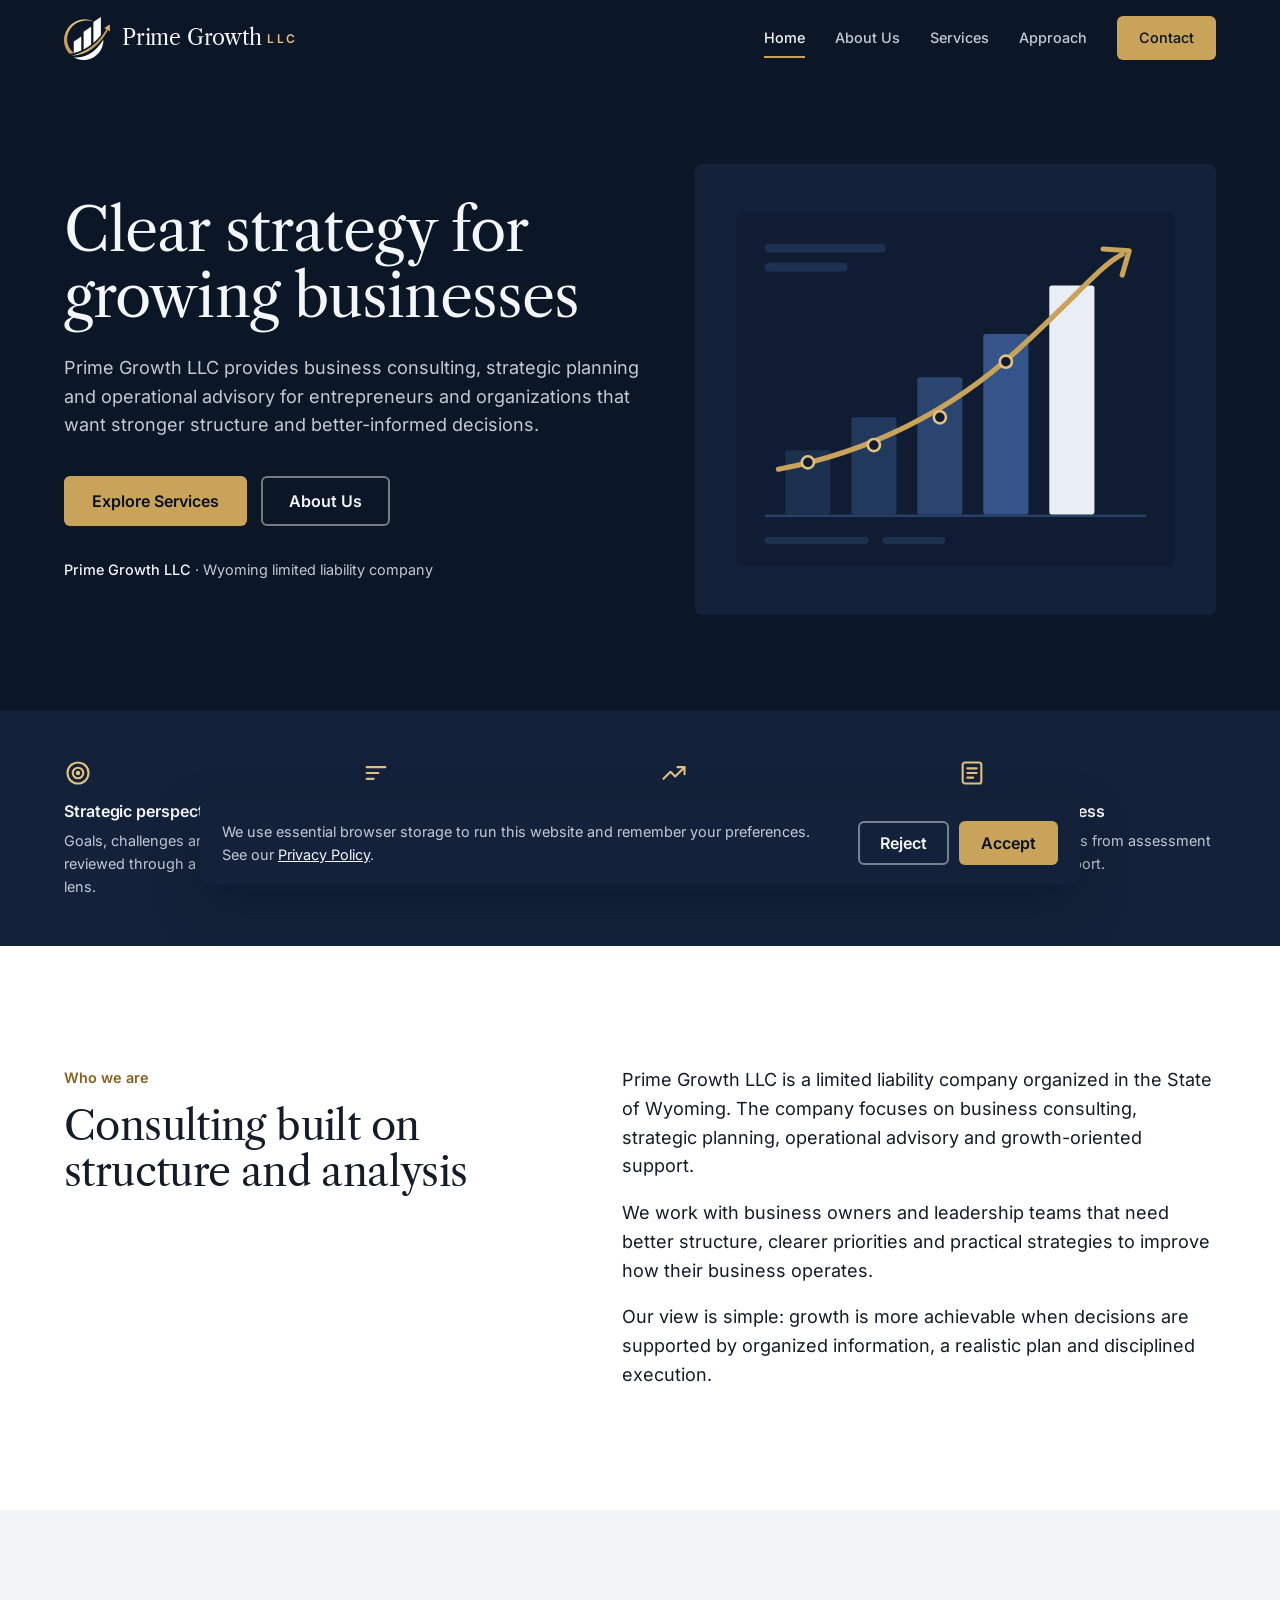
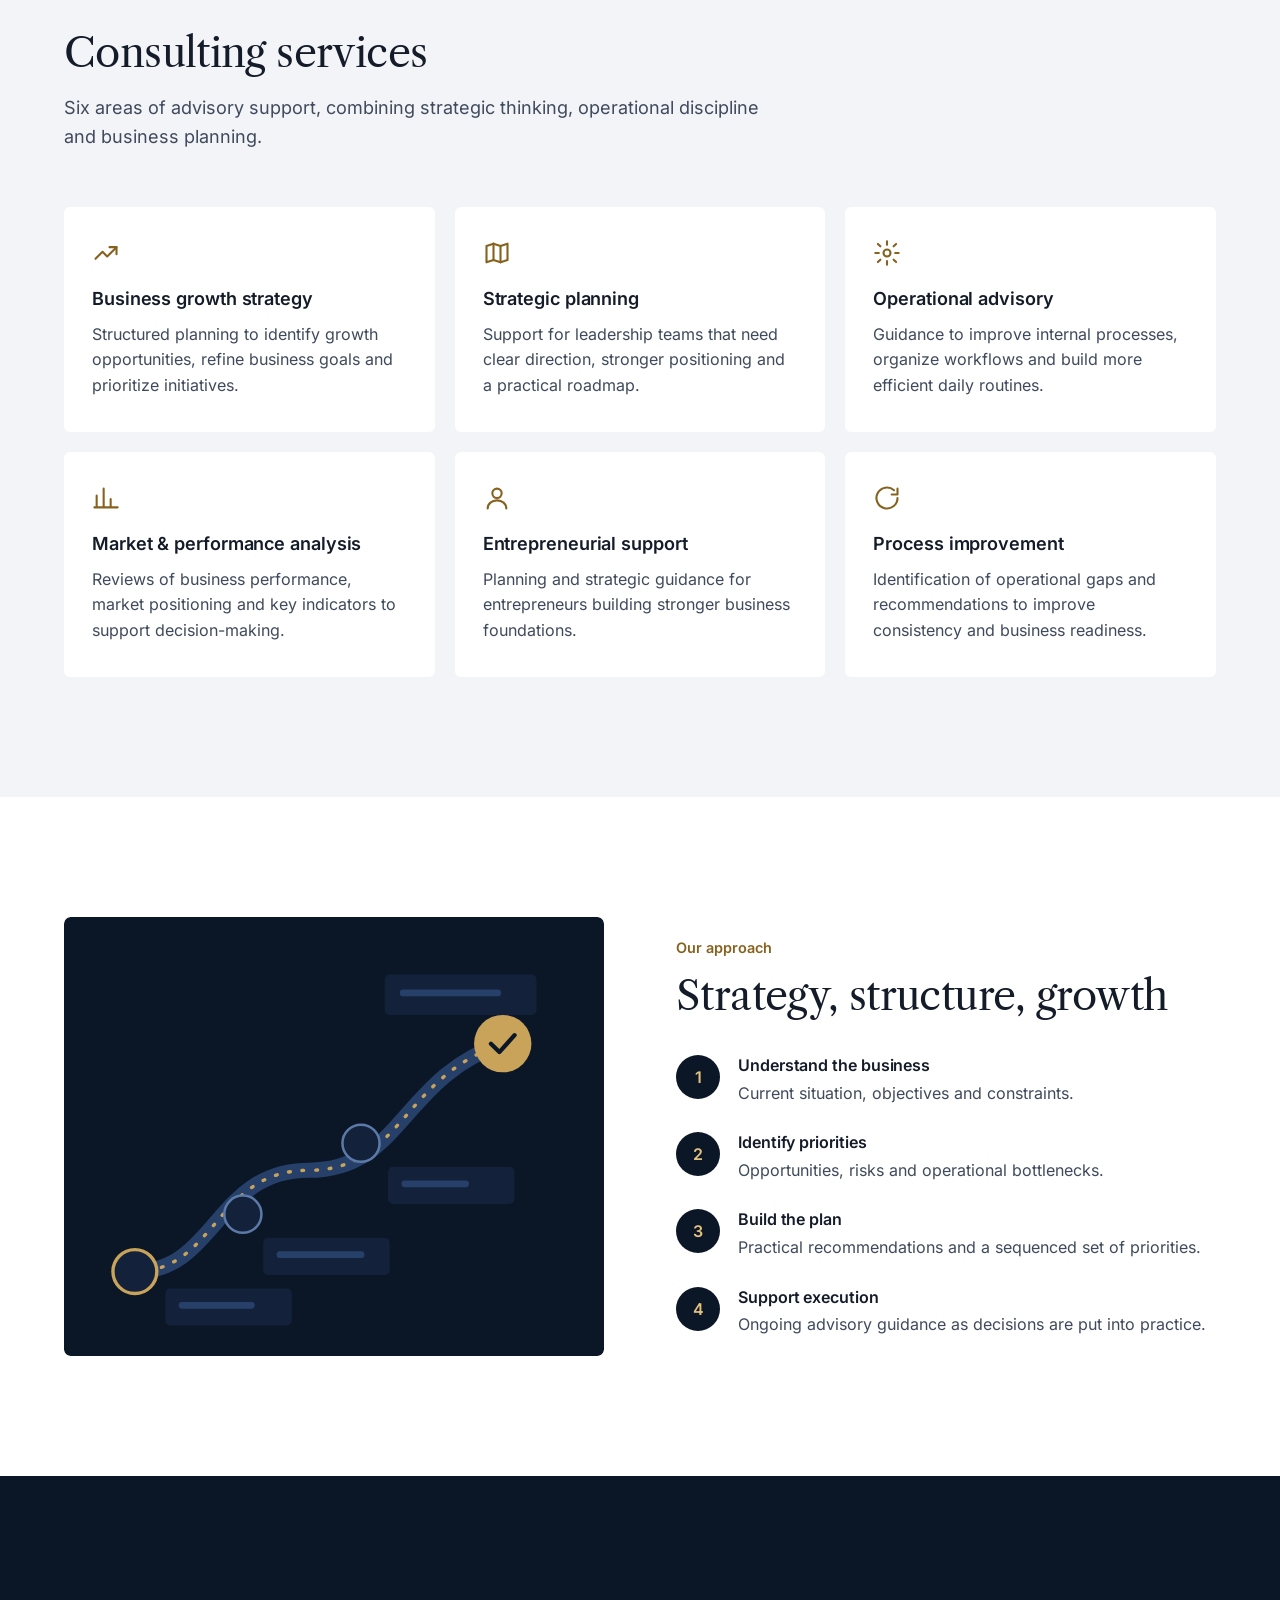
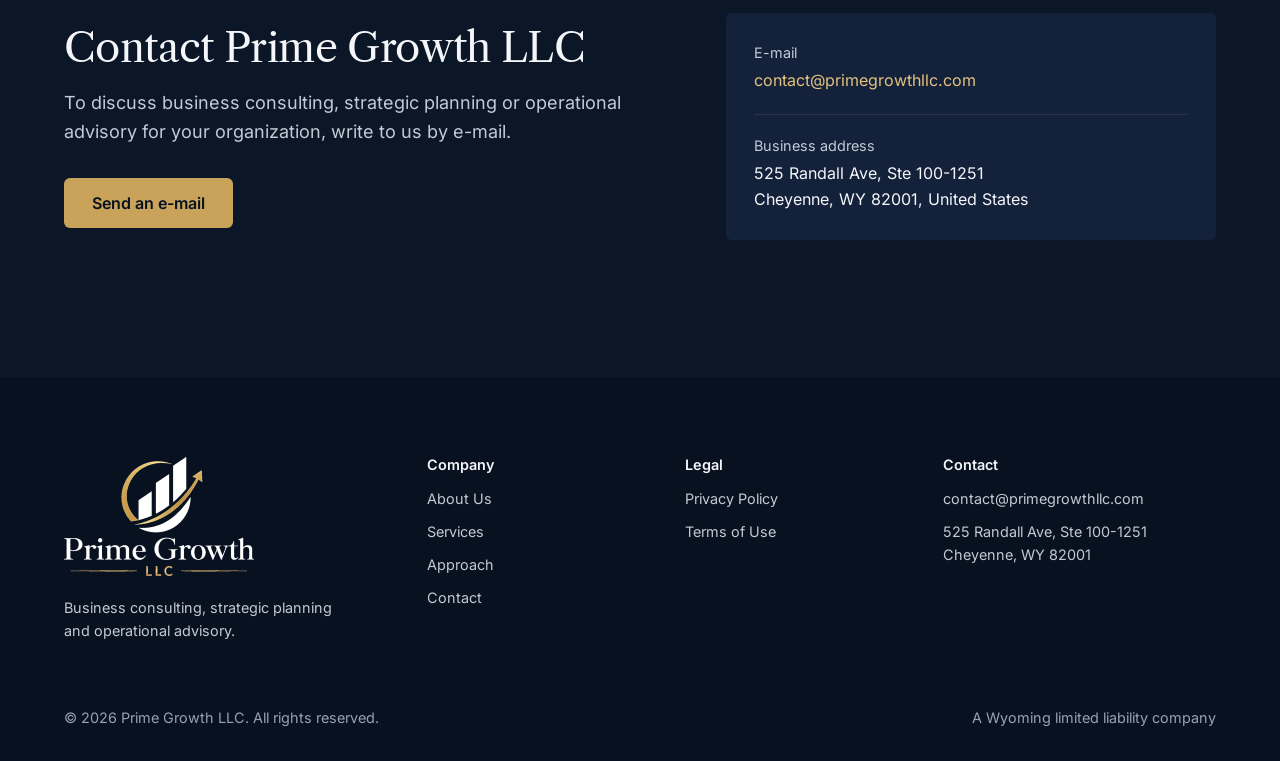
<file: index.html>
<!DOCTYPE html>
<html lang="en">
<head>
  <meta charset="UTF-8">
  <meta name="viewport" content="width=device-width, initial-scale=1.0">
  <title>Prime Growth LLC | Business Consulting &amp; Growth Strategy</title>
  <meta name="description" content="Prime Growth LLC is a Wyoming limited liability company providing business consulting, strategic planning, operational advisory and growth strategy support for entrepreneurs and organizations.">
  <link rel="canonical" href="https://www.primegrowthllc.com/">
  <meta name="theme-color" content="#0b1626">
  <meta name="color-scheme" content="light">
  <meta property="og:type" content="website">
  <meta property="og:url" content="https://www.primegrowthllc.com/">
  <meta property="og:title" content="Prime Growth LLC | Business Consulting &amp; Growth Strategy">
  <meta property="og:description" content="Business consulting, strategic planning and operational advisory for entrepreneurs and organizations.">
  <meta property="og:image" content="https://www.primegrowthllc.com/assets/og-image.png">
  <link rel="icon" href="assets/favicon.png" type="image/png">
  <link rel="apple-touch-icon" href="assets/apple-touch-icon.png">
  <link rel="preload" href="assets/fonts/libre-caslon-text-latin-400-normal.woff2" as="font" type="font/woff2" crossorigin>
  <link rel="preload" href="assets/fonts/inter-latin-400-normal.woff2" as="font" type="font/woff2" crossorigin>
  <link rel="stylesheet" href="style.css">
</head>
<body>
  <a class="skip-link" href="#main">Skip to content</a>

  <header class="site-header">
    <div class="container header-inner">
      <a class="brand" href="index.html" aria-label="Prime Growth LLC, home">
        <img src="assets/logo-mark-light.png" alt="" width="46" height="43">
        <span class="brand-name">Prime Growth<small>LLC</small></span>
      </a>
      <button class="nav-toggle" type="button" aria-label="Open menu" aria-expanded="false" aria-controls="site-nav">
        <span></span><span></span><span></span>
      </button>
      <nav class="site-nav" id="site-nav" aria-label="Main">
        <a href="index.html" aria-current="page">Home</a>
        <a href="about.html">About Us</a>
        <a href="index.html#services">Services</a>
        <a href="index.html#approach">Approach</a>
        <a href="index.html#contact" class="btn btn-primary">Contact</a>
      </nav>
    </div>
  </header>

  <main id="main">
    <section class="hero">
      <div class="container hero-grid">
        <div>
          <h1>Clear strategy for growing businesses</h1>
          <p class="lead">Prime Growth LLC provides business consulting, strategic planning and operational advisory for entrepreneurs and organizations that want stronger structure and better-informed decisions.</p>
          <div class="hero-actions">
            <a href="#services" class="btn btn-primary">Explore Services</a>
            <a href="about.html" class="btn btn-outline">About Us</a>
          </div>
          <p class="hero-meta"><strong>Prime Growth LLC</strong> · Wyoming limited liability company</p>
        </div>
        <div class="hero-art">
          <img src="assets/hero-consulting.svg" alt="" width="600" height="520">
        </div>
      </div>
    </section>

    <section class="strengths" aria-labelledby="strengths-title">
      <h2 id="strengths-title" class="sr-only">What sets our work apart</h2>
      <div class="container strengths-grid reveal-group">
        <div class="strength reveal">
          <div class="icon" aria-hidden="true"><svg viewBox="0 0 24 24" fill="none" stroke="currentColor" stroke-width="1.8" stroke-linecap="round" stroke-linejoin="round"><circle cx="12" cy="12" r="9"/><circle cx="12" cy="12" r="4.5"/><circle cx="12" cy="12" r="1"/></svg></div>
          <h3>Strategic perspective</h3>
          <p>Goals, challenges and opportunities reviewed through a clear strategic lens.</p>
        </div>
        <div class="strength reveal">
          <div class="icon" aria-hidden="true"><svg viewBox="0 0 24 24" fill="none" stroke="currentColor" stroke-width="1.8" stroke-linecap="round" stroke-linejoin="round"><path d="M4 7h16M4 12h10M4 17h6"/></svg></div>
          <h3>Practical recommendations</h3>
          <p>Advice sized to the company’s resources and stage of growth.</p>
        </div>
        <div class="strength reveal">
          <div class="icon" aria-hidden="true"><svg viewBox="0 0 24 24" fill="none" stroke="currentColor" stroke-width="1.8" stroke-linecap="round" stroke-linejoin="round"><path d="M3 17l6-6 4 4 8-8"/><path d="M15 7h6v6"/></svg></div>
          <h3>Long-term focus</h3>
          <p>Priority on sustainable development over short-term activity.</p>
        </div>
        <div class="strength reveal">
          <div class="icon" aria-hidden="true"><svg viewBox="0 0 24 24" fill="none" stroke="currentColor" stroke-width="1.8" stroke-linecap="round" stroke-linejoin="round"><rect x="4" y="3" width="16" height="18" rx="2"/><path d="M8 8h8M8 12h8M8 16h5"/></svg></div>
          <h3>Structured process</h3>
          <p>Documented steps from assessment to execution support.</p>
        </div>
      </div>
    </section>

    <section class="section" id="who-we-are">
      <div class="container split">
        <div class="reveal">
          <p class="kicker">Who we are</p>
          <h2>Consulting built on structure and analysis</h2>
        </div>
        <div class="body reveal">
          <p>Prime Growth LLC is a limited liability company organized in the State of Wyoming. The company focuses on business consulting, strategic planning, operational advisory and growth-oriented support.</p>
          <p>We work with business owners and leadership teams that need better structure, clearer priorities and practical strategies to improve how their business operates.</p>
          <p>Our view is simple: growth is more achievable when decisions are supported by organized information, a realistic plan and disciplined execution.</p>
        </div>
      </div>
    </section>

    <section class="section section-alt" id="services">
      <div class="container">
        <div class="section-head reveal">
          <h2>Consulting services</h2>
          <p>Six areas of advisory support, combining strategic thinking, operational discipline and business planning.</p>
        </div>
        <div class="services reveal-group">
          <article class="service reveal">
            <div class="icon" aria-hidden="true"><svg viewBox="0 0 24 24" fill="none" stroke="currentColor" stroke-width="1.8" stroke-linecap="round" stroke-linejoin="round"><path d="M3 17l6-6 4 4 8-8"/><path d="M15 7h6v6"/></svg></div>
            <h3>Business growth strategy</h3>
            <p>Structured planning to identify growth opportunities, refine business goals and prioritize initiatives.</p>
          </article>
          <article class="service reveal">
            <div class="icon" aria-hidden="true"><svg viewBox="0 0 24 24" fill="none" stroke="currentColor" stroke-width="1.8" stroke-linecap="round" stroke-linejoin="round"><path d="M9 4L3 6v14l6-2 6 2 6-2V4l-6 2-6-2z"/><path d="M9 4v14M15 6v14"/></svg></div>
            <h3>Strategic planning</h3>
            <p>Support for leadership teams that need clear direction, stronger positioning and a practical roadmap.</p>
          </article>
          <article class="service reveal">
            <div class="icon" aria-hidden="true"><svg viewBox="0 0 24 24" fill="none" stroke="currentColor" stroke-width="1.8" stroke-linecap="round" stroke-linejoin="round"><circle cx="12" cy="12" r="3"/><path d="M12 2v3M12 19v3M4.2 4.2l2.1 2.1M17.7 17.7l2.1 2.1M2 12h3M19 12h3M4.2 19.8l2.1-2.1M17.7 6.3l2.1-2.1"/></svg></div>
            <h3>Operational advisory</h3>
            <p>Guidance to improve internal processes, organize workflows and build more efficient daily routines.</p>
          </article>
          <article class="service reveal">
            <div class="icon" aria-hidden="true"><svg viewBox="0 0 24 24" fill="none" stroke="currentColor" stroke-width="1.8" stroke-linecap="round" stroke-linejoin="round"><path d="M4 20V10M10 20V4M16 20v-7M22 20H2"/></svg></div>
            <h3>Market &amp; performance analysis</h3>
            <p>Reviews of business performance, market positioning and key indicators to support decision-making.</p>
          </article>
          <article class="service reveal">
            <div class="icon" aria-hidden="true"><svg viewBox="0 0 24 24" fill="none" stroke="currentColor" stroke-width="1.8" stroke-linecap="round" stroke-linejoin="round"><circle cx="12" cy="8" r="4"/><path d="M4 21c0-4 3.6-7 8-7s8 3 8 7"/></svg></div>
            <h3>Entrepreneurial support</h3>
            <p>Planning and strategic guidance for entrepreneurs building stronger business foundations.</p>
          </article>
          <article class="service reveal">
            <div class="icon" aria-hidden="true"><svg viewBox="0 0 24 24" fill="none" stroke="currentColor" stroke-width="1.8" stroke-linecap="round" stroke-linejoin="round"><path d="M21 12a9 9 0 1 1-3-6.7"/><path d="M21 4v5h-5"/></svg></div>
            <h3>Process improvement</h3>
            <p>Identification of operational gaps and recommendations to improve consistency and business readiness.</p>
          </article>
        </div>
      </div>
    </section>

    <section class="section" id="approach">
      <div class="container approach">
        <div class="approach-art reveal">
          <img src="assets/about-consulting.svg" alt="" width="640" height="520">
        </div>
        <div class="reveal">
          <p class="kicker">Our approach</p>
          <h2>Strategy, structure, growth</h2>
          <ol class="steps">
            <li><div><h3>Understand the business</h3><p>Current situation, objectives and constraints.</p></div></li>
            <li><div><h3>Identify priorities</h3><p>Opportunities, risks and operational bottlenecks.</p></div></li>
            <li><div><h3>Build the plan</h3><p>Practical recommendations and a sequenced set of priorities.</p></div></li>
            <li><div><h3>Support execution</h3><p>Ongoing advisory guidance as decisions are put into practice.</p></div></li>
          </ol>
        </div>
      </div>
    </section>

    <section class="section dark" id="contact">
      <div class="container contact">
        <div class="reveal">
          <h2>Contact Prime Growth LLC</h2>
          <p class="lead">To discuss business consulting, strategic planning or operational advisory for your organization, write to us by e-mail.</p>
          <a class="btn btn-primary" href="mailto:contact@primegrowthllc.com?subject=Consulting%20inquiry">Send an e-mail</a>
        </div>
        <dl class="contact-list reveal">
          <div><dt>E-mail</dt><dd><a href="mailto:contact@primegrowthllc.com">contact@primegrowthllc.com</a></dd></div>
          <div><dt>Business address</dt><dd>525 Randall Ave, Ste 100-1251<br>Cheyenne, WY 82001, United States</dd></div>
        </dl>
      </div>
    </section>
  </main>

  <footer class="site-footer">
    <div class="container">
      <div class="footer-grid">
        <div class="footer-brand">
          <img class="footer-logo" src="assets/logo-light.png" alt="Prime Growth LLC" width="190" height="119">
          <p>Business consulting, strategic planning and operational advisory.</p>
        </div>
        <div>
          <h2>Company</h2>
          <ul>
            <li><a href="about.html">About Us</a></li>
            <li><a href="index.html#services">Services</a></li>
            <li><a href="index.html#approach">Approach</a></li>
            <li><a href="index.html#contact">Contact</a></li>
          </ul>
        </div>
        <div>
          <h2>Legal</h2>
          <ul>
            <li><a href="privacy.html">Privacy Policy</a></li>
            <li><a href="terms.html">Terms of Use</a></li>
          </ul>
        </div>
        <div>
          <h2>Contact</h2>
          <ul>
            <li><a href="mailto:contact@primegrowthllc.com">contact@primegrowthllc.com</a></li>
            <li>525 Randall Ave, Ste 100-1251<br>Cheyenne, WY 82001</li>
          </ul>
        </div>
      </div>
      <div class="footer-bottom">
        <span>&copy; <span data-year>2026</span> Prime Growth LLC. All rights reserved.</span>
        <span>A Wyoming limited liability company</span>
      </div>
    </div>
  </footer>

  <div class="cookie-banner" id="cookie-banner" role="region" aria-label="Cookie notice" hidden>
    <p>We use essential browser storage to run this website and remember your preferences. See our <a href="privacy.html">Privacy Policy</a>.</p>
    <div class="cookie-actions">
      <button type="button" class="btn btn-outline" data-cookie="reject">Reject</button>
      <button type="button" class="btn btn-primary" data-cookie="accept">Accept</button>
    </div>
  </div>

  <script src="script.js"></script>
</body>
</html>
</file>
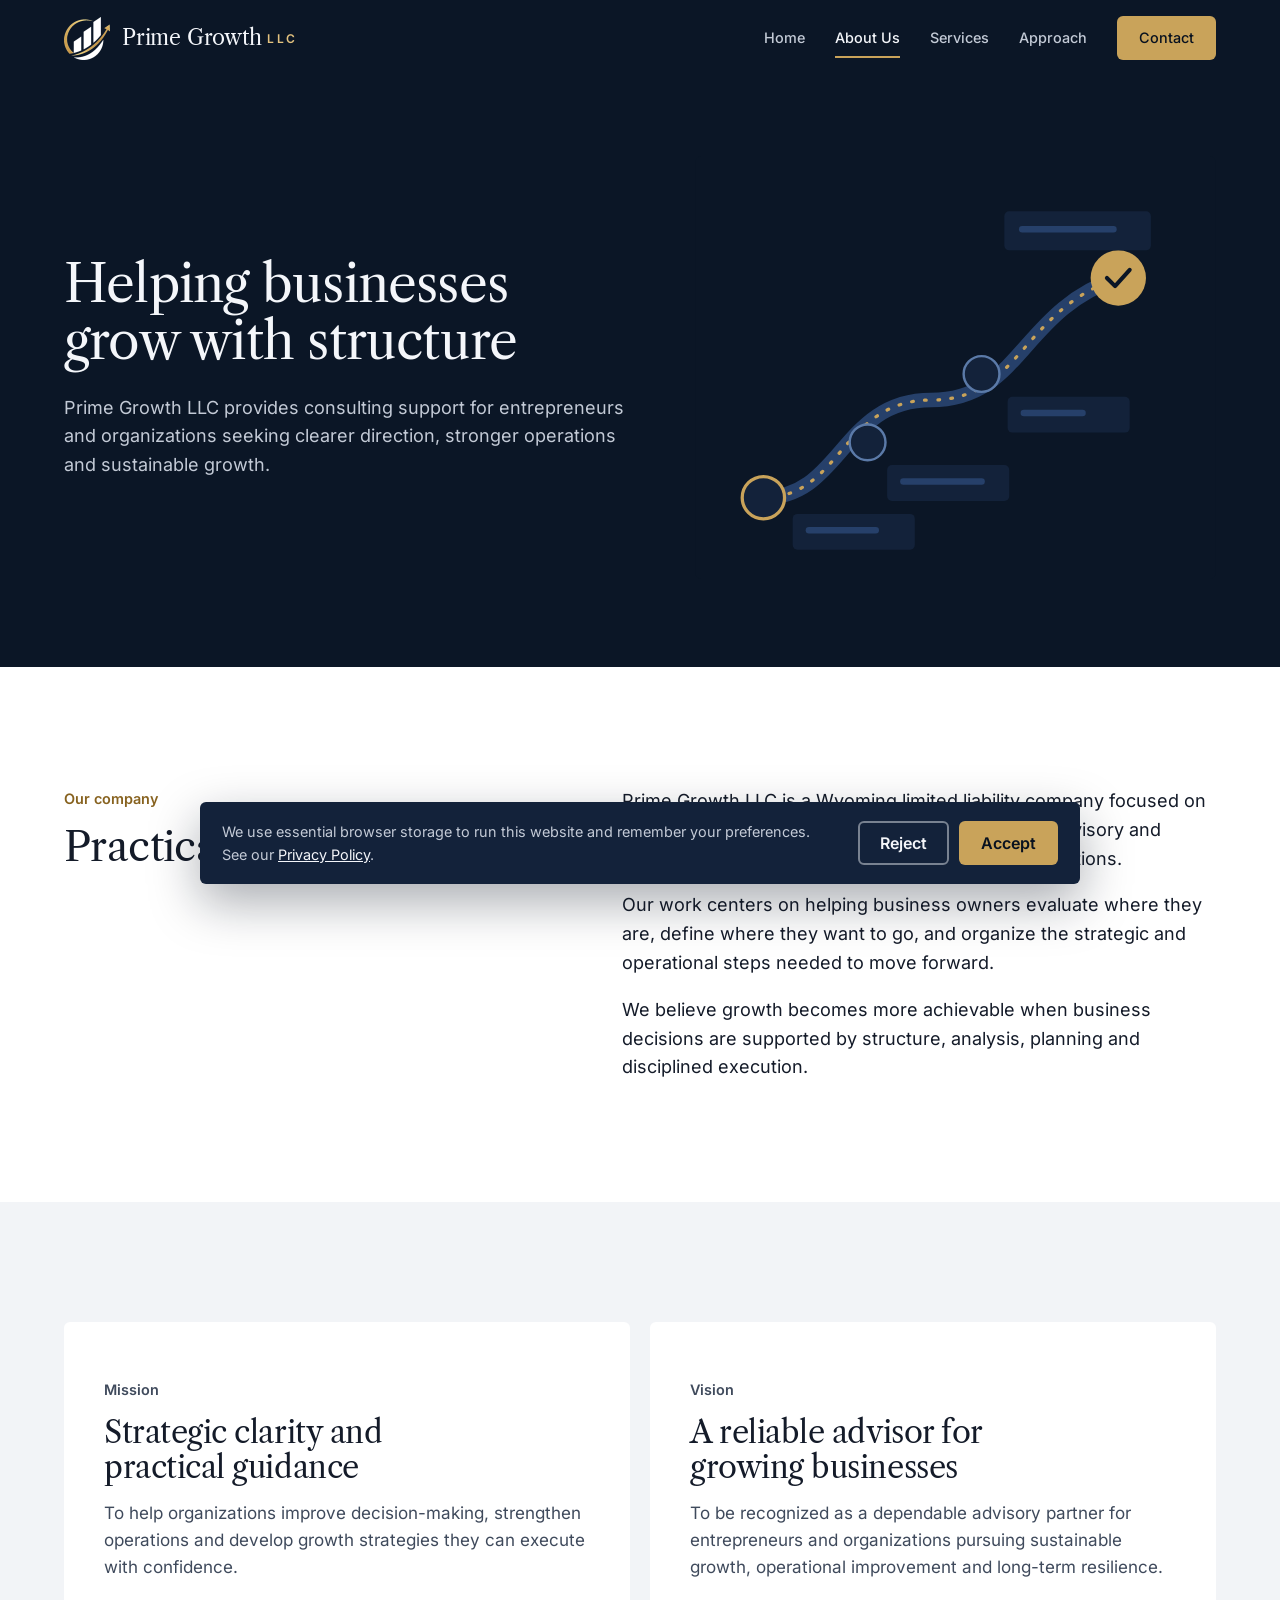
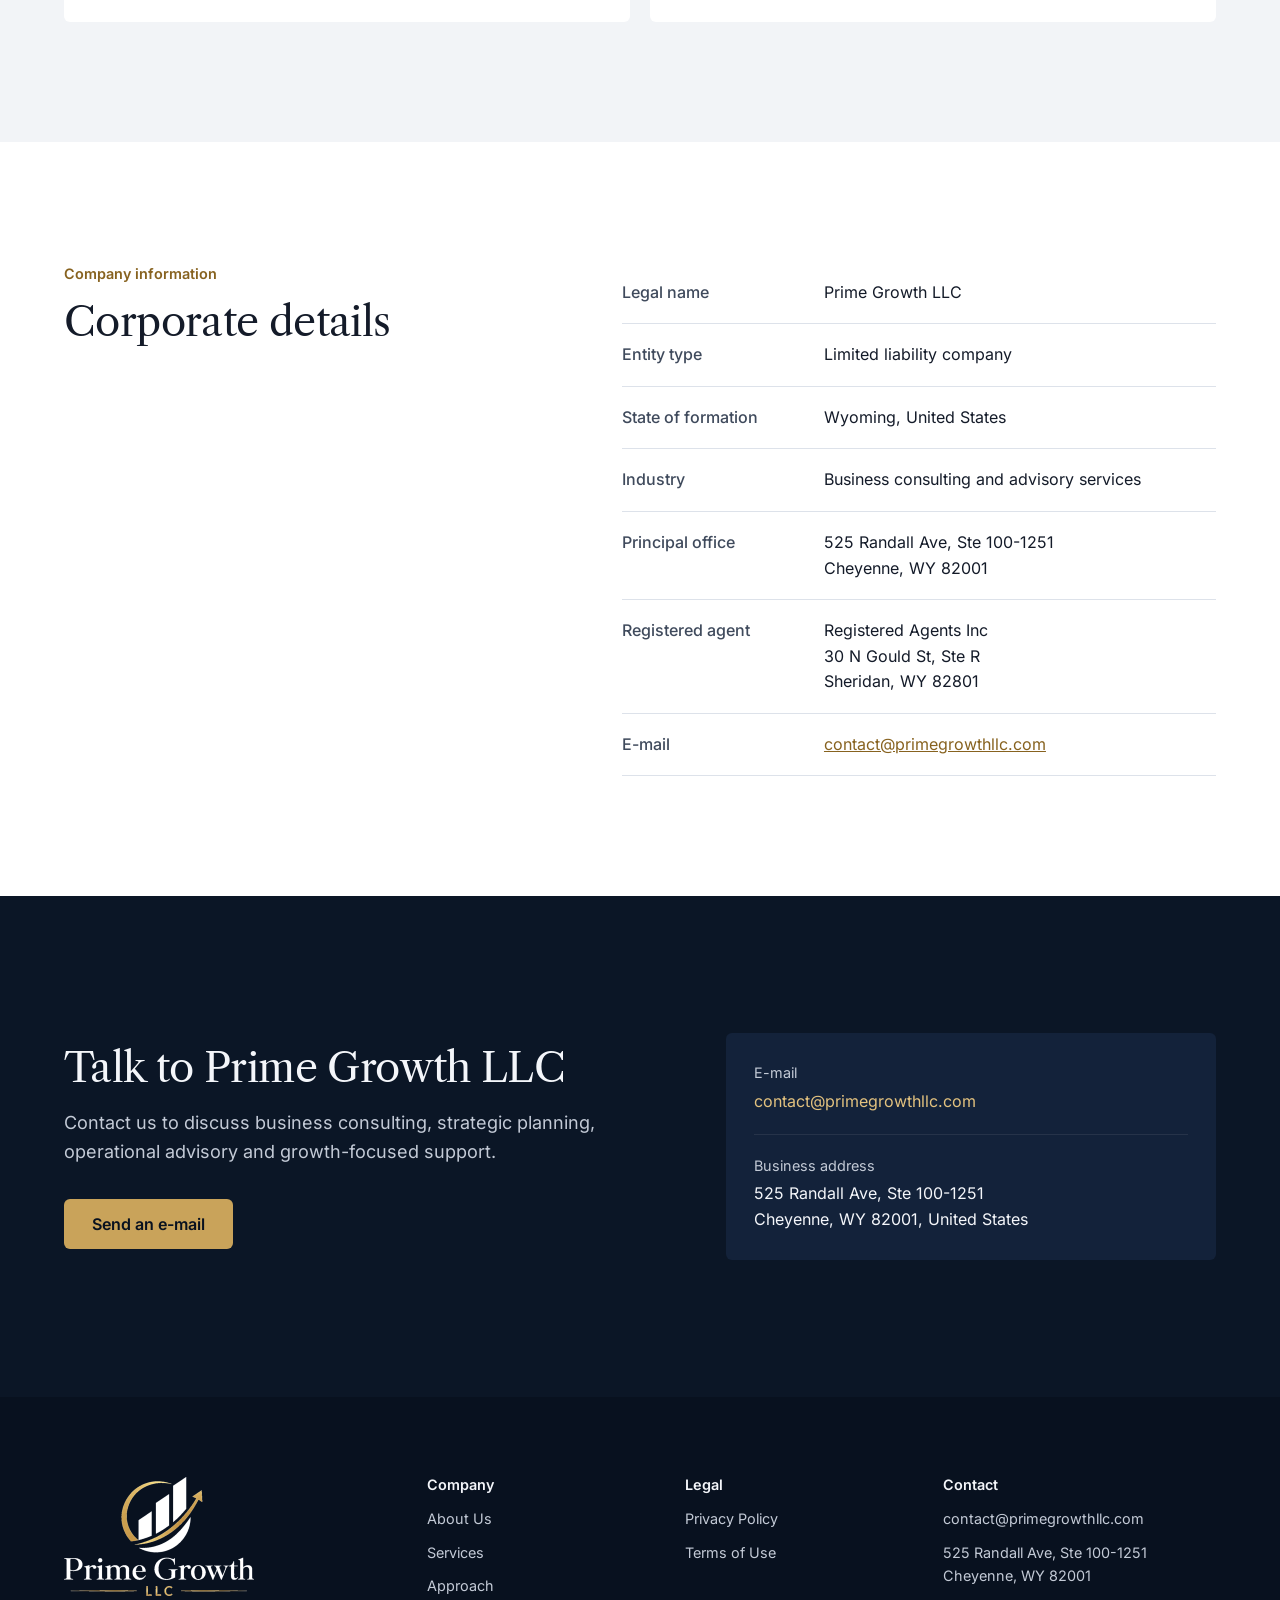
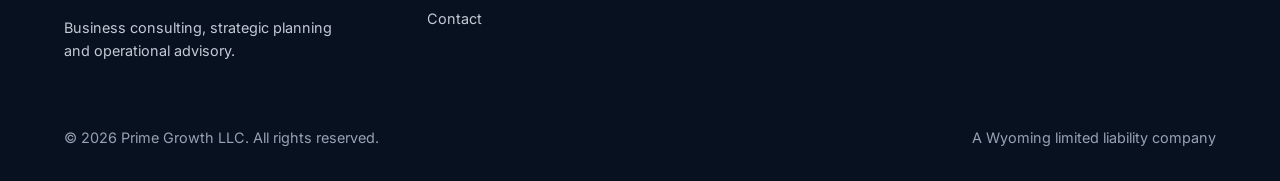
<file: about.html>
<!DOCTYPE html>
<html lang="en">
<head>
  <meta charset="UTF-8">
  <meta name="viewport" content="width=device-width, initial-scale=1.0">
  <title>About Us | Prime Growth LLC</title>
  <meta name="description" content="Company information for Prime Growth LLC, a Wyoming limited liability company providing business consulting, strategic planning and operational advisory.">
  <link rel="canonical" href="https://www.primegrowthllc.com/about">
  <meta name="theme-color" content="#0b1626">
  <meta name="color-scheme" content="light">
  <meta property="og:type" content="website">
  <meta property="og:url" content="https://www.primegrowthllc.com/about">
  <meta property="og:title" content="About Us | Prime Growth LLC">
  <meta property="og:description" content="Business consulting, strategic planning and operational advisory for entrepreneurs and organizations.">
  <meta property="og:image" content="https://www.primegrowthllc.com/assets/og-image.png">
  <link rel="icon" href="assets/favicon.png" type="image/png">
  <link rel="apple-touch-icon" href="assets/apple-touch-icon.png">
  <link rel="preload" href="assets/fonts/libre-caslon-text-latin-400-normal.woff2" as="font" type="font/woff2" crossorigin>
  <link rel="preload" href="assets/fonts/inter-latin-400-normal.woff2" as="font" type="font/woff2" crossorigin>
  <link rel="stylesheet" href="style.css">
</head>
<body>
  <a class="skip-link" href="#main">Skip to content</a>

  <header class="site-header">
    <div class="container header-inner">
      <a class="brand" href="index.html" aria-label="Prime Growth LLC, home">
        <img src="assets/logo-mark-light.png" alt="" width="46" height="43">
        <span class="brand-name">Prime Growth<small>LLC</small></span>
      </a>
      <button class="nav-toggle" type="button" aria-label="Open menu" aria-expanded="false" aria-controls="site-nav">
        <span></span><span></span><span></span>
      </button>
      <nav class="site-nav" id="site-nav" aria-label="Main">
        <a href="index.html">Home</a>
        <a href="about.html" aria-current="page">About Us</a>
        <a href="index.html#services">Services</a>
        <a href="index.html#approach">Approach</a>
        <a href="index.html#contact" class="btn btn-primary">Contact</a>
      </nav>
    </div>
  </header>

  <main id="main">
    <section class="hero page-hero">
      <div class="container hero-grid">
        <div>
          <h1>Helping businesses grow with structure</h1>
          <p class="lead">Prime Growth LLC provides consulting support for entrepreneurs and organizations seeking clearer direction, stronger operations and sustainable growth.</p>
        </div>
        <div class="hero-art">
          <img src="assets/about-consulting.svg" alt="" width="640" height="520">
        </div>
      </div>
    </section>

    <section class="section">
      <div class="container split">
        <div class="reveal">
          <p class="kicker">Our company</p>
          <h2>Practical growth advisory</h2>
        </div>
        <div class="body reveal">
          <p>Prime Growth LLC is a Wyoming limited liability company focused on business consulting, growth strategy, operational advisory and professional support for entrepreneurs and organizations.</p>
          <p>Our work centers on helping business owners evaluate where they are, define where they want to go, and organize the strategic and operational steps needed to move forward.</p>
          <p>We believe growth becomes more achievable when business decisions are supported by structure, analysis, planning and disciplined execution.</p>
        </div>
      </div>
    </section>

    <section class="section section-alt">
      <div class="container mv reveal-group">
        <article class="reveal">
          <p class="kicker">Mission</p>
          <h2>Strategic clarity and practical guidance</h2>
          <p>To help organizations improve decision-making, strengthen operations and develop growth strategies they can execute with confidence.</p>
        </article>
        <article class="reveal">
          <p class="kicker">Vision</p>
          <h2>A reliable advisor for growing businesses</h2>
          <p>To be recognized as a dependable advisory partner for entrepreneurs and organizations pursuing sustainable growth, operational improvement and long-term resilience.</p>
        </article>
      </div>
    </section>

    <section class="section" id="company-information">
      <div class="container split">
        <div class="reveal">
          <p class="kicker">Company information</p>
          <h2>Corporate details</h2>
        </div>
        <div class="reveal">
          <table class="info">
            <tbody>
              <tr><th scope="row">Legal name</th><td>Prime Growth LLC</td></tr>
              <tr><th scope="row">Entity type</th><td>Limited liability company</td></tr>
              <tr><th scope="row">State of formation</th><td>Wyoming, United States</td></tr>
              <tr><th scope="row">Industry</th><td>Business consulting and advisory services</td></tr>
              <tr><th scope="row">Principal office</th><td>525 Randall Ave, Ste 100-1251<br>Cheyenne, WY 82001</td></tr>
              <tr><th scope="row">Registered agent</th><td>Registered Agents Inc<br>30 N Gould St, Ste R<br>Sheridan, WY 82801</td></tr>
              <tr><th scope="row">E-mail</th><td><a href="mailto:contact@primegrowthllc.com">contact@primegrowthllc.com</a></td></tr>
            </tbody>
          </table>
        </div>
      </div>
    </section>

    <section class="section dark">
      <div class="container contact">
        <div class="reveal">
          <h2>Talk to Prime Growth LLC</h2>
          <p class="lead">Contact us to discuss business consulting, strategic planning, operational advisory and growth-focused support.</p>
          <a class="btn btn-primary" href="mailto:contact@primegrowthllc.com?subject=Consulting%20inquiry">Send an e-mail</a>
        </div>
        <dl class="contact-list reveal">
          <div><dt>E-mail</dt><dd><a href="mailto:contact@primegrowthllc.com">contact@primegrowthllc.com</a></dd></div>
          <div><dt>Business address</dt><dd>525 Randall Ave, Ste 100-1251<br>Cheyenne, WY 82001, United States</dd></div>
        </dl>
      </div>
    </section>
  </main>

  <footer class="site-footer">
    <div class="container">
      <div class="footer-grid">
        <div class="footer-brand">
          <img class="footer-logo" src="assets/logo-light.png" alt="Prime Growth LLC" width="190" height="119">
          <p>Business consulting, strategic planning and operational advisory.</p>
        </div>
        <div>
          <h2>Company</h2>
          <ul>
            <li><a href="about.html">About Us</a></li>
            <li><a href="index.html#services">Services</a></li>
            <li><a href="index.html#approach">Approach</a></li>
            <li><a href="index.html#contact">Contact</a></li>
          </ul>
        </div>
        <div>
          <h2>Legal</h2>
          <ul>
            <li><a href="privacy.html">Privacy Policy</a></li>
            <li><a href="terms.html">Terms of Use</a></li>
          </ul>
        </div>
        <div>
          <h2>Contact</h2>
          <ul>
            <li><a href="mailto:contact@primegrowthllc.com">contact@primegrowthllc.com</a></li>
            <li>525 Randall Ave, Ste 100-1251<br>Cheyenne, WY 82001</li>
          </ul>
        </div>
      </div>
      <div class="footer-bottom">
        <span>&copy; <span data-year>2026</span> Prime Growth LLC. All rights reserved.</span>
        <span>A Wyoming limited liability company</span>
      </div>
    </div>
  </footer>

  <div class="cookie-banner" id="cookie-banner" role="region" aria-label="Cookie notice" hidden>
    <p>We use essential browser storage to run this website and remember your preferences. See our <a href="privacy.html">Privacy Policy</a>.</p>
    <div class="cookie-actions">
      <button type="button" class="btn btn-outline" data-cookie="reject">Reject</button>
      <button type="button" class="btn btn-primary" data-cookie="accept">Accept</button>
    </div>
  </div>

  <script src="script.js"></script>
</body>
</html>
</file>
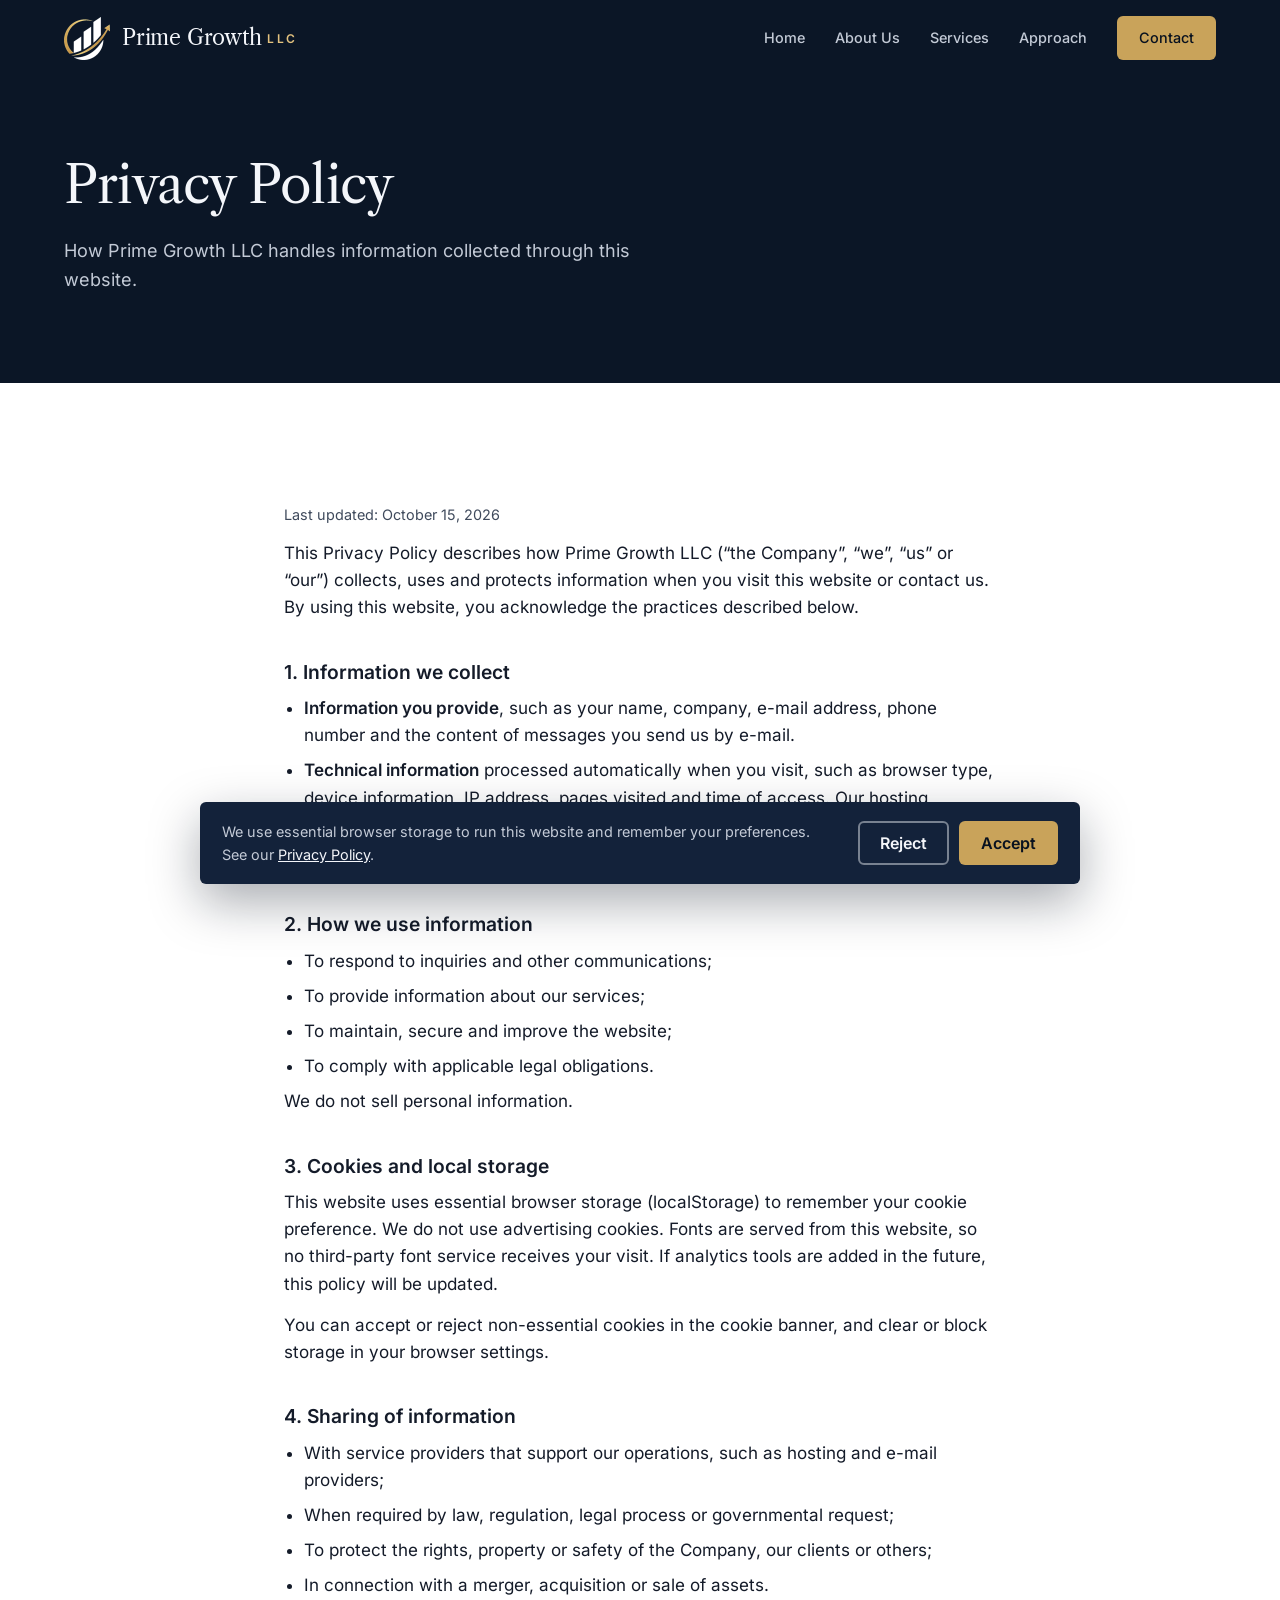
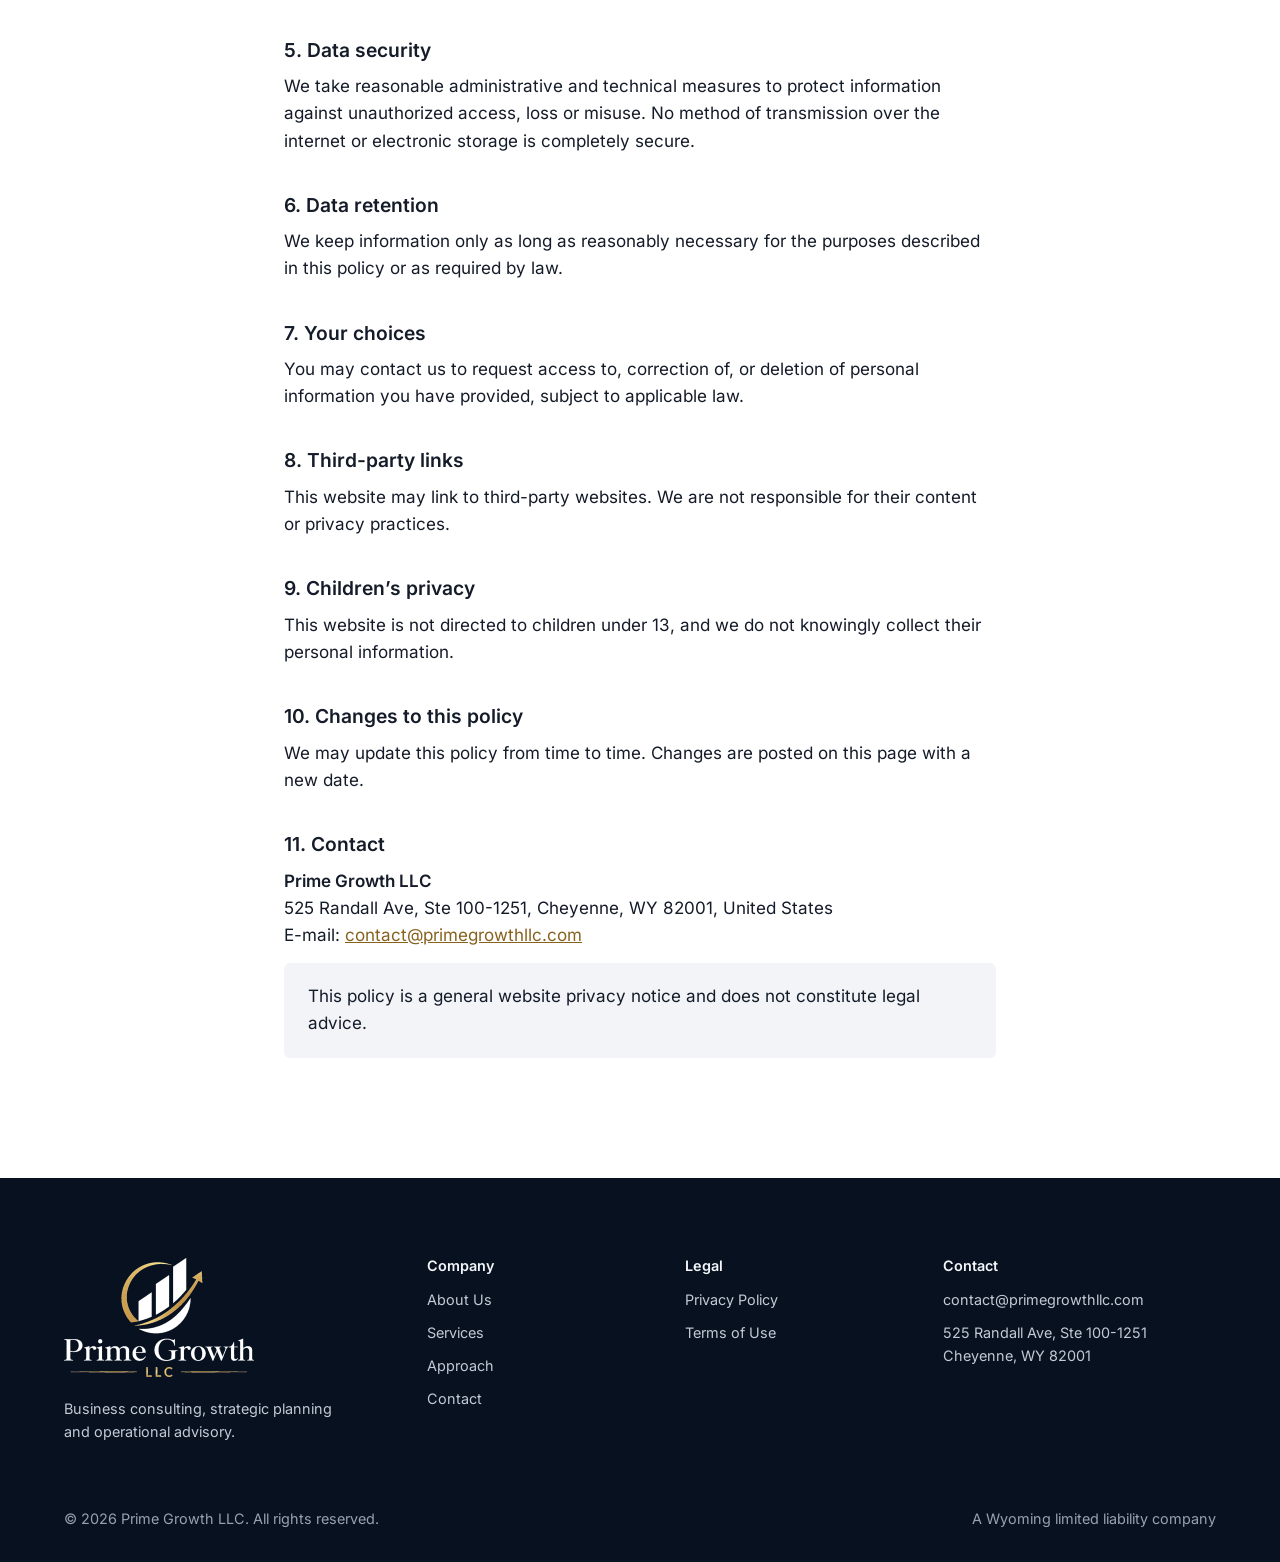
<file: privacy.html>
<!DOCTYPE html>
<html lang="en">
<head>
  <meta charset="UTF-8">
  <meta name="viewport" content="width=device-width, initial-scale=1.0">
  <title>Privacy Policy | Prime Growth LLC</title>
  <meta name="description" content="Privacy Policy for the Prime Growth LLC website.">
  <link rel="canonical" href="https://www.primegrowthllc.com/privacy">
  <meta name="theme-color" content="#0b1626">
  <meta name="color-scheme" content="light">
  <meta property="og:type" content="website">
  <meta property="og:url" content="https://www.primegrowthllc.com/privacy">
  <meta property="og:title" content="Privacy Policy | Prime Growth LLC">
  <meta property="og:description" content="Business consulting, strategic planning and operational advisory for entrepreneurs and organizations.">
  <meta property="og:image" content="https://www.primegrowthllc.com/assets/og-image.png">
  <link rel="icon" href="assets/favicon.png" type="image/png">
  <link rel="apple-touch-icon" href="assets/apple-touch-icon.png">
  <link rel="preload" href="assets/fonts/libre-caslon-text-latin-400-normal.woff2" as="font" type="font/woff2" crossorigin>
  <link rel="preload" href="assets/fonts/inter-latin-400-normal.woff2" as="font" type="font/woff2" crossorigin>
  <link rel="stylesheet" href="style.css">
</head>
<body>
  <a class="skip-link" href="#main">Skip to content</a>

  <header class="site-header">
    <div class="container header-inner">
      <a class="brand" href="index.html" aria-label="Prime Growth LLC, home">
        <img src="assets/logo-mark-light.png" alt="" width="46" height="43">
        <span class="brand-name">Prime Growth<small>LLC</small></span>
      </a>
      <button class="nav-toggle" type="button" aria-label="Open menu" aria-expanded="false" aria-controls="site-nav">
        <span></span><span></span><span></span>
      </button>
      <nav class="site-nav" id="site-nav" aria-label="Main">
        <a href="index.html">Home</a>
        <a href="about.html">About Us</a>
        <a href="index.html#services">Services</a>
        <a href="index.html#approach">Approach</a>
        <a href="index.html#contact" class="btn btn-primary">Contact</a>
      </nav>
    </div>
  </header>

  <main id="main">
    <section class="hero page-hero">
      <div class="container hero-grid single">
        <div>
          <h1>Privacy Policy</h1>
          <p class="lead">How Prime Growth LLC handles information collected through this website.</p>
        </div>
      </div>
    </section>

    <section class="section">
      <div class="container legal">
        <p class="updated">Last updated: October 15, 2026</p>
        <p>This Privacy Policy describes how Prime Growth LLC (“the Company”, “we”, “us” or “our”) collects, uses and protects information when you visit this website or contact us. By using this website, you acknowledge the practices described below.</p>

        <h2>1. Information we collect</h2>
        <ul>
          <li><strong>Information you provide</strong>, such as your name, company, e-mail address, phone number and the content of messages you send us by e-mail.</li>
          <li><strong>Technical information</strong> processed automatically when you visit, such as browser type, device information, IP address, pages visited and time of access. Our hosting provider may process this data for security and performance.</li>
        </ul>
        <p>This website has no user accounts, online payments or checkout.</p>

        <h2>2. How we use information</h2>
        <ul>
          <li>To respond to inquiries and other communications;</li>
          <li>To provide information about our services;</li>
          <li>To maintain, secure and improve the website;</li>
          <li>To comply with applicable legal obligations.</li>
        </ul>
        <p>We do not sell personal information.</p>

        <h2>3. Cookies and local storage</h2>
        <p>This website uses essential browser storage (localStorage) to remember your cookie preference. We do not use advertising cookies. Fonts are served from this website, so no third-party font service receives your visit. If analytics tools are added in the future, this policy will be updated.</p>
        <p>You can accept or reject non-essential cookies in the cookie banner, and clear or block storage in your browser settings.</p>

        <h2>4. Sharing of information</h2>
        <ul>
          <li>With service providers that support our operations, such as hosting and e-mail providers;</li>
          <li>When required by law, regulation, legal process or governmental request;</li>
          <li>To protect the rights, property or safety of the Company, our clients or others;</li>
          <li>In connection with a merger, acquisition or sale of assets.</li>
        </ul>

        <h2>5. Data security</h2>
        <p>We take reasonable administrative and technical measures to protect information against unauthorized access, loss or misuse. No method of transmission over the internet or electronic storage is completely secure.</p>

        <h2>6. Data retention</h2>
        <p>We keep information only as long as reasonably necessary for the purposes described in this policy or as required by law.</p>

        <h2>7. Your choices</h2>
        <p>You may contact us to request access to, correction of, or deletion of personal information you have provided, subject to applicable law.</p>

        <h2>8. Third-party links</h2>
        <p>This website may link to third-party websites. We are not responsible for their content or privacy practices.</p>

        <h2>9. Children’s privacy</h2>
        <p>This website is not directed to children under 13, and we do not knowingly collect their personal information.</p>

        <h2>10. Changes to this policy</h2>
        <p>We may update this policy from time to time. Changes are posted on this page with a new date.</p>

        <h2>11. Contact</h2>
        <p><strong>Prime Growth LLC</strong><br>525 Randall Ave, Ste 100-1251, Cheyenne, WY 82001, United States<br>E-mail: <a href="mailto:contact@primegrowthllc.com">contact@primegrowthllc.com</a></p>

        <p class="disclaimer">This policy is a general website privacy notice and does not constitute legal advice.</p>
      </div>
    </section>
  </main>

  <footer class="site-footer">
    <div class="container">
      <div class="footer-grid">
        <div class="footer-brand">
          <img class="footer-logo" src="assets/logo-light.png" alt="Prime Growth LLC" width="190" height="119">
          <p>Business consulting, strategic planning and operational advisory.</p>
        </div>
        <div>
          <h2>Company</h2>
          <ul>
            <li><a href="about.html">About Us</a></li>
            <li><a href="index.html#services">Services</a></li>
            <li><a href="index.html#approach">Approach</a></li>
            <li><a href="index.html#contact">Contact</a></li>
          </ul>
        </div>
        <div>
          <h2>Legal</h2>
          <ul>
            <li><a href="privacy.html">Privacy Policy</a></li>
            <li><a href="terms.html">Terms of Use</a></li>
          </ul>
        </div>
        <div>
          <h2>Contact</h2>
          <ul>
            <li><a href="mailto:contact@primegrowthllc.com">contact@primegrowthllc.com</a></li>
            <li>525 Randall Ave, Ste 100-1251<br>Cheyenne, WY 82001</li>
          </ul>
        </div>
      </div>
      <div class="footer-bottom">
        <span>&copy; <span data-year>2026</span> Prime Growth LLC. All rights reserved.</span>
        <span>A Wyoming limited liability company</span>
      </div>
    </div>
  </footer>

  <div class="cookie-banner" id="cookie-banner" role="region" aria-label="Cookie notice" hidden>
    <p>We use essential browser storage to run this website and remember your preferences. See our <a href="privacy.html">Privacy Policy</a>.</p>
    <div class="cookie-actions">
      <button type="button" class="btn btn-outline" data-cookie="reject">Reject</button>
      <button type="button" class="btn btn-primary" data-cookie="accept">Accept</button>
    </div>
  </div>

  <script src="script.js"></script>
</body>
</html>
</file>
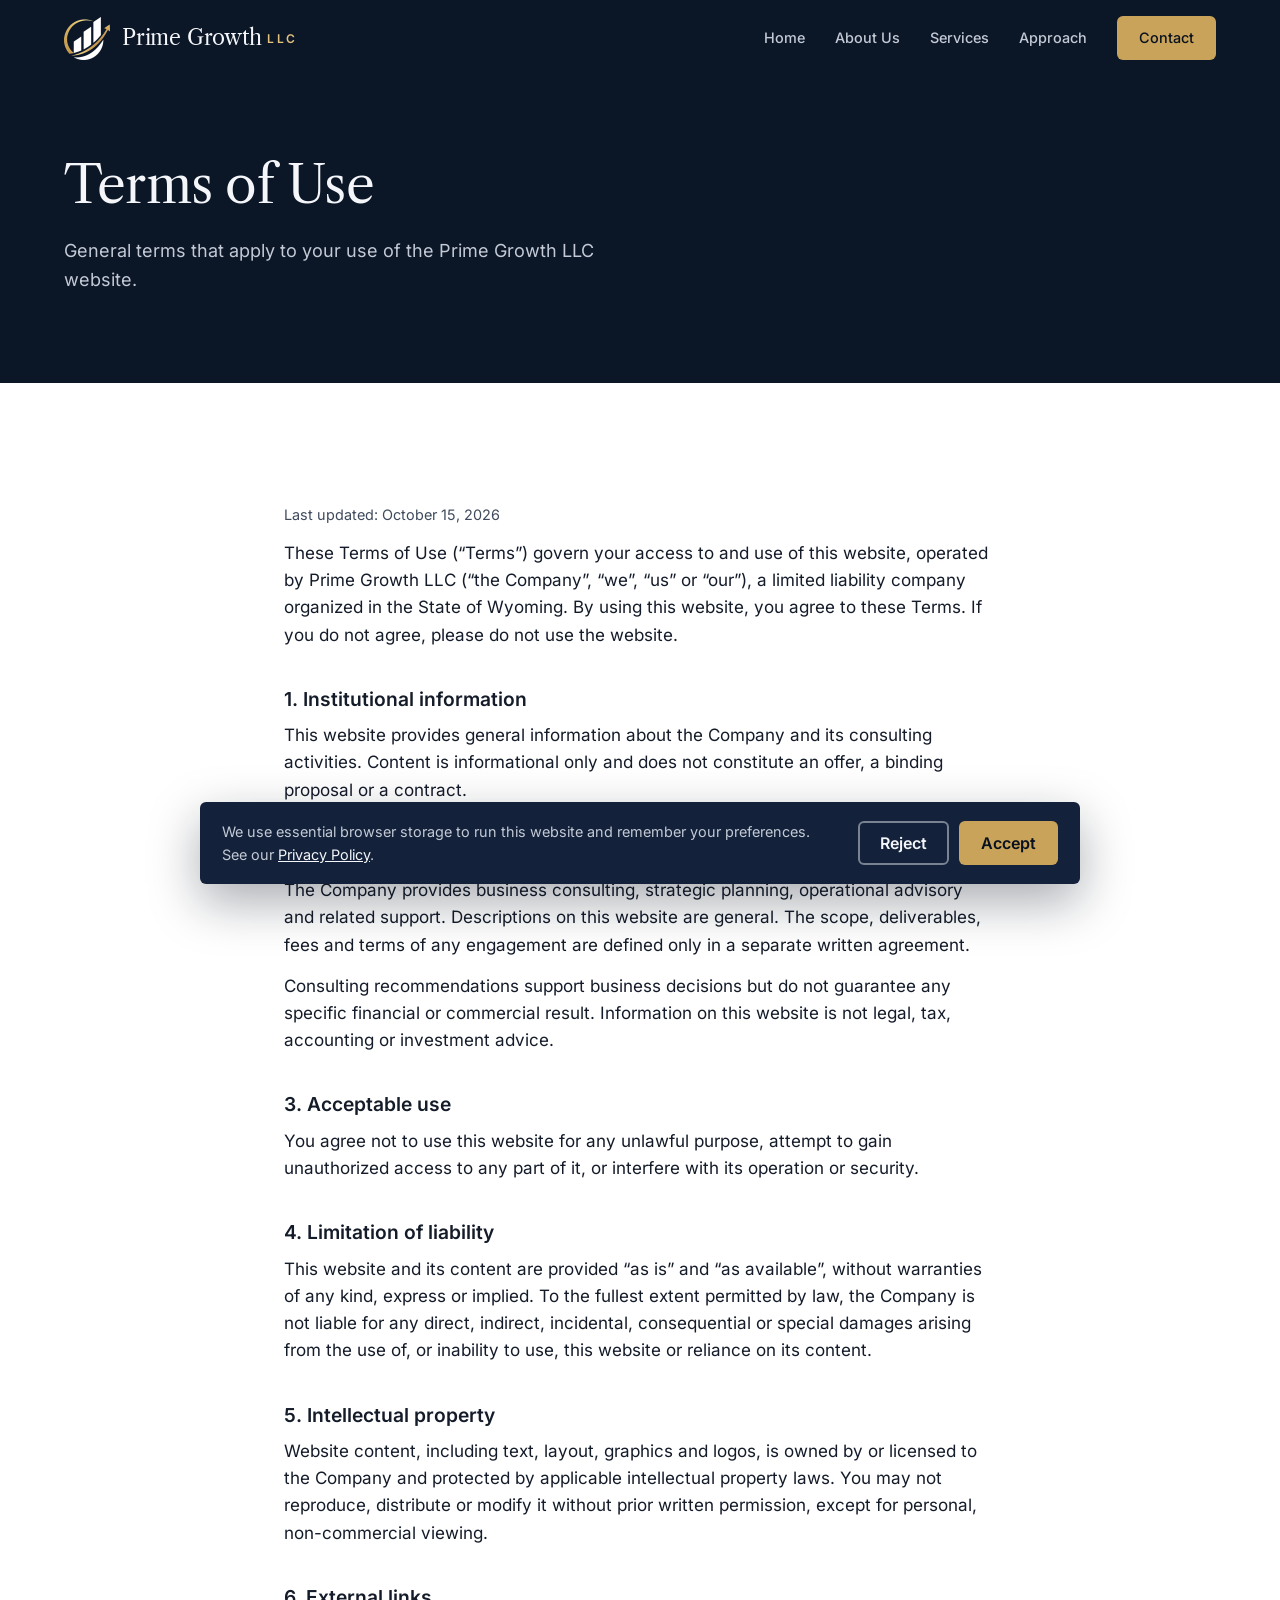
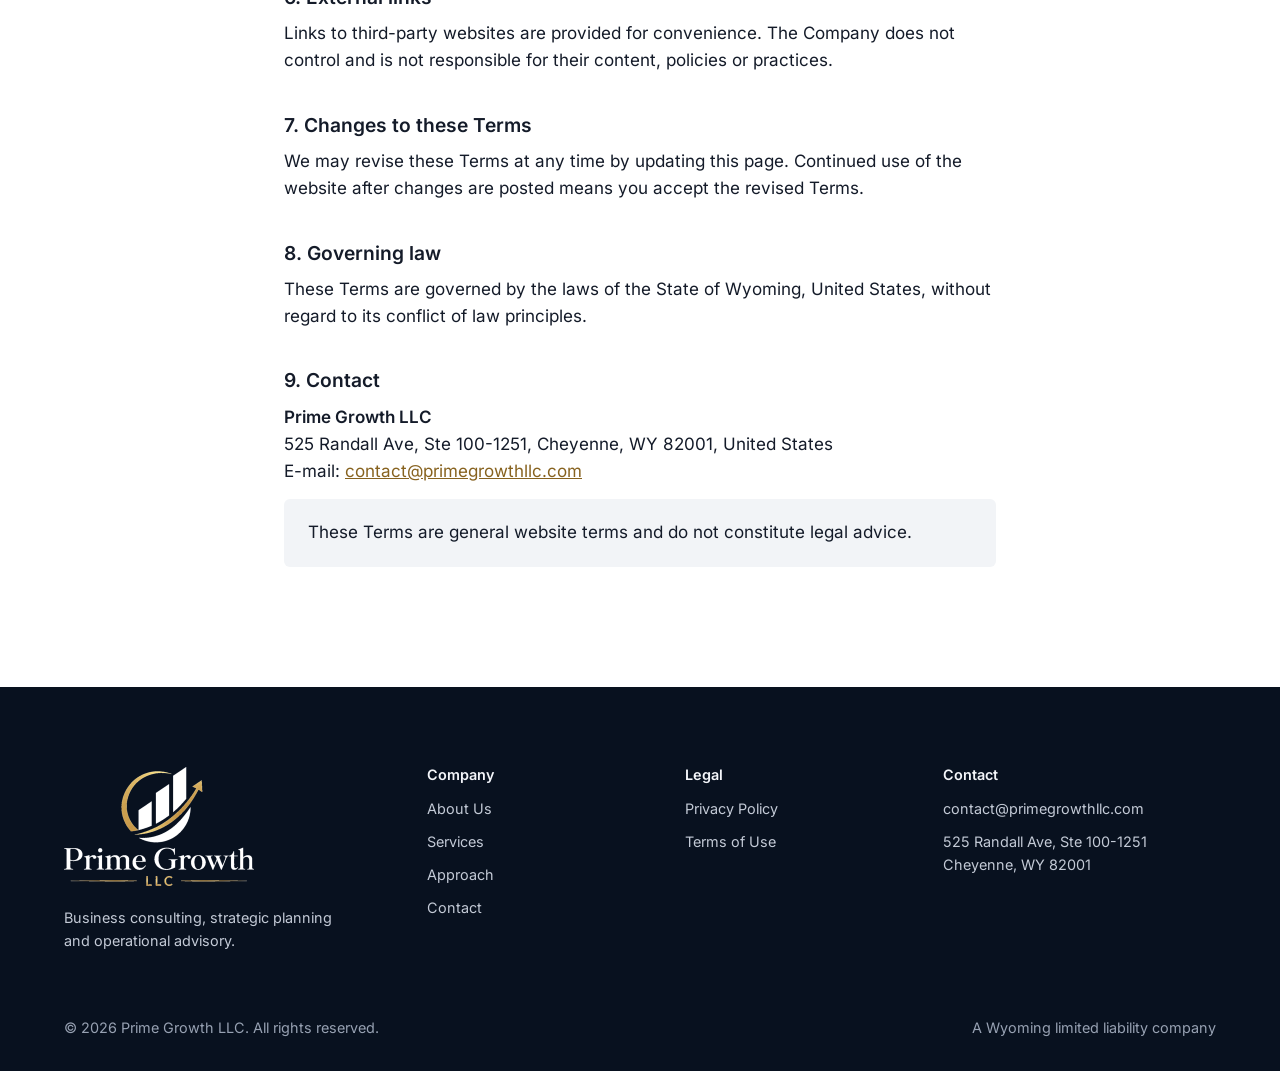
<file: terms.html>
<!DOCTYPE html>
<html lang="en">
<head>
  <meta charset="UTF-8">
  <meta name="viewport" content="width=device-width, initial-scale=1.0">
  <title>Terms of Use | Prime Growth LLC</title>
  <meta name="description" content="Terms of Use for the Prime Growth LLC website.">
  <link rel="canonical" href="https://www.primegrowthllc.com/terms">
  <meta name="theme-color" content="#0b1626">
  <meta name="color-scheme" content="light">
  <meta property="og:type" content="website">
  <meta property="og:url" content="https://www.primegrowthllc.com/terms">
  <meta property="og:title" content="Terms of Use | Prime Growth LLC">
  <meta property="og:description" content="Business consulting, strategic planning and operational advisory for entrepreneurs and organizations.">
  <meta property="og:image" content="https://www.primegrowthllc.com/assets/og-image.png">
  <link rel="icon" href="assets/favicon.png" type="image/png">
  <link rel="apple-touch-icon" href="assets/apple-touch-icon.png">
  <link rel="preload" href="assets/fonts/libre-caslon-text-latin-400-normal.woff2" as="font" type="font/woff2" crossorigin>
  <link rel="preload" href="assets/fonts/inter-latin-400-normal.woff2" as="font" type="font/woff2" crossorigin>
  <link rel="stylesheet" href="style.css">
</head>
<body>
  <a class="skip-link" href="#main">Skip to content</a>

  <header class="site-header">
    <div class="container header-inner">
      <a class="brand" href="index.html" aria-label="Prime Growth LLC, home">
        <img src="assets/logo-mark-light.png" alt="" width="46" height="43">
        <span class="brand-name">Prime Growth<small>LLC</small></span>
      </a>
      <button class="nav-toggle" type="button" aria-label="Open menu" aria-expanded="false" aria-controls="site-nav">
        <span></span><span></span><span></span>
      </button>
      <nav class="site-nav" id="site-nav" aria-label="Main">
        <a href="index.html">Home</a>
        <a href="about.html">About Us</a>
        <a href="index.html#services">Services</a>
        <a href="index.html#approach">Approach</a>
        <a href="index.html#contact" class="btn btn-primary">Contact</a>
      </nav>
    </div>
  </header>

  <main id="main">
    <section class="hero page-hero">
      <div class="container hero-grid single">
        <div>
          <h1>Terms of Use</h1>
          <p class="lead">General terms that apply to your use of the Prime Growth LLC website.</p>
        </div>
      </div>
    </section>

    <section class="section">
      <div class="container legal">
        <p class="updated">Last updated: October 15, 2026</p>
        <p>These Terms of Use (“Terms”) govern your access to and use of this website, operated by Prime Growth LLC (“the Company”, “we”, “us” or “our”), a limited liability company organized in the State of Wyoming. By using this website, you agree to these Terms. If you do not agree, please do not use the website.</p>

        <h2>1. Institutional information</h2>
        <p>This website provides general information about the Company and its consulting activities. Content is informational only and does not constitute an offer, a binding proposal or a contract.</p>

        <h2>2. Services</h2>
        <p>The Company provides business consulting, strategic planning, operational advisory and related support. Descriptions on this website are general. The scope, deliverables, fees and terms of any engagement are defined only in a separate written agreement.</p>
        <p>Consulting recommendations support business decisions but do not guarantee any specific financial or commercial result. Information on this website is not legal, tax, accounting or investment advice.</p>

        <h2>3. Acceptable use</h2>
        <p>You agree not to use this website for any unlawful purpose, attempt to gain unauthorized access to any part of it, or interfere with its operation or security.</p>

        <h2>4. Limitation of liability</h2>
        <p>This website and its content are provided “as is” and “as available”, without warranties of any kind, express or implied. To the fullest extent permitted by law, the Company is not liable for any direct, indirect, incidental, consequential or special damages arising from the use of, or inability to use, this website or reliance on its content.</p>

        <h2>5. Intellectual property</h2>
        <p>Website content, including text, layout, graphics and logos, is owned by or licensed to the Company and protected by applicable intellectual property laws. You may not reproduce, distribute or modify it without prior written permission, except for personal, non-commercial viewing.</p>

        <h2>6. External links</h2>
        <p>Links to third-party websites are provided for convenience. The Company does not control and is not responsible for their content, policies or practices.</p>

        <h2>7. Changes to these Terms</h2>
        <p>We may revise these Terms at any time by updating this page. Continued use of the website after changes are posted means you accept the revised Terms.</p>

        <h2>8. Governing law</h2>
        <p>These Terms are governed by the laws of the State of Wyoming, United States, without regard to its conflict of law principles.</p>

        <h2>9. Contact</h2>
        <p><strong>Prime Growth LLC</strong><br>525 Randall Ave, Ste 100-1251, Cheyenne, WY 82001, United States<br>E-mail: <a href="mailto:contact@primegrowthllc.com">contact@primegrowthllc.com</a></p>

        <p class="disclaimer">These Terms are general website terms and do not constitute legal advice.</p>
      </div>
    </section>
  </main>

  <footer class="site-footer">
    <div class="container">
      <div class="footer-grid">
        <div class="footer-brand">
          <img class="footer-logo" src="assets/logo-light.png" alt="Prime Growth LLC" width="190" height="119">
          <p>Business consulting, strategic planning and operational advisory.</p>
        </div>
        <div>
          <h2>Company</h2>
          <ul>
            <li><a href="about.html">About Us</a></li>
            <li><a href="index.html#services">Services</a></li>
            <li><a href="index.html#approach">Approach</a></li>
            <li><a href="index.html#contact">Contact</a></li>
          </ul>
        </div>
        <div>
          <h2>Legal</h2>
          <ul>
            <li><a href="privacy.html">Privacy Policy</a></li>
            <li><a href="terms.html">Terms of Use</a></li>
          </ul>
        </div>
        <div>
          <h2>Contact</h2>
          <ul>
            <li><a href="mailto:contact@primegrowthllc.com">contact@primegrowthllc.com</a></li>
            <li>525 Randall Ave, Ste 100-1251<br>Cheyenne, WY 82001</li>
          </ul>
        </div>
      </div>
      <div class="footer-bottom">
        <span>&copy; <span data-year>2026</span> Prime Growth LLC. All rights reserved.</span>
        <span>A Wyoming limited liability company</span>
      </div>
    </div>
  </footer>

  <div class="cookie-banner" id="cookie-banner" role="region" aria-label="Cookie notice" hidden>
    <p>We use essential browser storage to run this website and remember your preferences. See our <a href="privacy.html">Privacy Policy</a>.</p>
    <div class="cookie-actions">
      <button type="button" class="btn btn-outline" data-cookie="reject">Reject</button>
      <button type="button" class="btn btn-primary" data-cookie="accept">Accept</button>
    </div>
  </div>

  <script src="script.js"></script>
</body>
</html>
</file>
<file: style.css>
/* Prime Growth LLC — corporate website styles (v2) */

/* Self-hosted fonts (SIL Open Font License) — no external requests */
@font-face { font-family: "Libre Caslon Text"; src: url("assets/fonts/libre-caslon-text-latin-400-normal.woff2") format("woff2"); font-weight: 400; font-display: swap; }
@font-face { font-family: "Libre Caslon Text"; src: url("assets/fonts/libre-caslon-text-latin-700-normal.woff2") format("woff2"); font-weight: 700; font-display: swap; }
@font-face { font-family: "Inter"; src: url("assets/fonts/inter-latin-400-normal.woff2") format("woff2"); font-weight: 400; font-display: swap; }
@font-face { font-family: "Inter"; src: url("assets/fonts/inter-latin-500-normal.woff2") format("woff2"); font-weight: 500; font-display: swap; }
@font-face { font-family: "Inter"; src: url("assets/fonts/inter-latin-600-normal.woff2") format("woff2"); font-weight: 600; font-display: swap; }

:root {
  --navy-950: #08111f;
  --navy-900: #0b1626;
  --navy-800: #13223a;
  --navy-700: #1c3050;
  --ink: #141b29;
  --ink-2: #3f4a5c;
  --on-dark: #f4f6fa;
  --on-dark-2: #c3cad6;
  --ground: #ffffff;
  --ground-2: #f2f4f7;
  --gold: #c9a35a;
  --gold-hover: #d8b56f;
  --gold-text: #87621f;
  --gold-on-dark: #e3c27f;
  --max: 1200px;
  --gutter: 24px;
  --header-h: 76px;
  --radius: 6px;
  --serif: "Libre Caslon Text", Georgia, "Times New Roman", serif;
  --sans: "Inter", system-ui, -apple-system, "Segoe UI", Roboto, Arial, sans-serif;
}

*, *::before, *::after { box-sizing: border-box; }
html { scroll-behavior: smooth; scroll-padding-top: calc(var(--header-h) + 16px); -webkit-text-size-adjust: 100%; }
body { margin: 0; font-family: var(--sans); font-size: 17px; line-height: 1.6; color: var(--ink); background: var(--ground); -webkit-font-smoothing: antialiased; }
img, svg { display: block; max-width: 100%; height: auto; }
a { color: inherit; }
h1, h2, h3 { margin: 0; font-weight: 400; text-wrap: balance; }
h1, h2 { font-family: var(--serif); letter-spacing: -0.015em; line-height: 1.12; }
h3 { font-family: var(--sans); font-weight: 600; font-size: 1.125rem; line-height: 1.35; letter-spacing: -0.005em; }
p { margin: 0; }
:focus-visible { outline: 3px solid var(--gold); outline-offset: 3px; border-radius: 2px; }
::selection { background: var(--gold); color: var(--navy-950); }

.container { width: 100%; max-width: var(--max); margin-inline: auto; padding-inline: var(--gutter); }
.skip-link { position: absolute; left: 12px; top: -60px; z-index: 300; background: var(--gold); color: var(--navy-950); padding: 10px 16px; font-weight: 600; text-decoration: none; }
.skip-link:focus { top: 12px; }

/* Buttons */
.btn {
  display: inline-flex; align-items: center; justify-content: center;
  min-height: 50px; padding: 0 26px; border-radius: var(--radius);
  font: 600 1rem/1 var(--sans); text-decoration: none; cursor: pointer;
  border: 2px solid transparent;
  transition: background-color .2s ease, border-color .2s ease, color .2s ease, transform .2s ease;
}
.btn:active { transform: translateY(1px); }
.btn-primary { background: var(--gold); color: var(--navy-950); }
.btn-primary:hover { background: var(--gold-hover); }

.btn-outline { background: transparent; border-color: rgba(244,246,250,.45); color: var(--on-dark); }
.btn-outline:hover { border-color: var(--on-dark); background: rgba(244,246,250,.06); }
.btn-dark { background: var(--navy-900); color: var(--on-dark); }
.btn-dark:hover { background: var(--navy-700); }

/* Header */
.site-header { position: fixed; inset: 0 0 auto 0; z-index: 100; height: var(--header-h); background: var(--navy-900); }
.header-inner { height: 100%; display: flex; align-items: center; justify-content: space-between; gap: 24px; }
.brand { display: inline-flex; align-items: center; gap: 12px; text-decoration: none; color: var(--on-dark); }
.brand img { width: 46px; height: auto; }
.brand-name { font-family: var(--serif); font-size: 1.32rem; line-height: 1; letter-spacing: -0.01em; white-space: nowrap; }
.brand-name small { font-family: var(--sans); font-size: .75rem; font-weight: 600; letter-spacing: .18em; color: var(--gold-on-dark); margin-left: 6px; vertical-align: 2px; }
.site-nav { display: flex; align-items: center; gap: 30px; }
.site-nav a { color: var(--on-dark-2); text-decoration: none; font-size: .9rem; font-weight: 500; padding: 8px 0; transition: color .2s ease; }
.site-nav a:hover, .site-nav a[aria-current="page"] { color: var(--on-dark); }
.site-nav a[aria-current="page"] { box-shadow: inset 0 -2px 0 var(--gold); }
.site-nav .btn { color: var(--navy-950); padding: 0 20px; min-height: 44px; }
.site-nav .btn:hover { color: var(--navy-950); }
.nav-toggle { display: none; width: 44px; height: 44px; padding: 0; border: 0; border-radius: var(--radius); background: var(--navy-800); cursor: pointer; }
.nav-toggle span { display: block; width: 20px; height: 2px; margin: 5px auto; background: var(--on-dark); transition: transform .25s ease, opacity .25s ease; }
.nav-toggle[aria-expanded="true"] span:nth-child(1) { transform: translateY(7px) rotate(45deg); }
.nav-toggle[aria-expanded="true"] span:nth-child(2) { opacity: 0; }
.nav-toggle[aria-expanded="true"] span:nth-child(3) { transform: translateY(-7px) rotate(-45deg); }

/* Hero */
.hero { background: var(--navy-900); color: var(--on-dark); padding-top: var(--header-h); }
.hero-grid { display: grid; grid-template-columns: minmax(0, 1.05fr) minmax(0, .95fr); gap: 56px; align-items: center; padding-block: 88px 96px; }
.hero h1 { font-size: clamp(2.4rem, 4.6vw, 4.1rem); max-width: 15ch; }
.hero .lead { margin-top: 24px; font-size: 1.125rem; color: var(--on-dark-2); max-width: 54ch; }
.hero-actions { display: flex; flex-wrap: wrap; gap: 14px; margin-top: 36px; }
.hero-meta { margin-top: 32px; font-size: .9rem; color: var(--on-dark-2); }
.hero-meta strong { color: var(--on-dark); font-weight: 500; }
.hero-art img { width: 100%; }

.page-hero .hero-grid { padding-block: 80px 88px; }
.page-hero h1 { font-size: clamp(2.2rem, 4vw, 3.5rem); max-width: 18ch; }

/* Strengths band (4 differentiators) */
.strengths { background: var(--navy-800); color: var(--on-dark); }
.strengths-grid { display: grid; grid-template-columns: repeat(4, 1fr); gap: 40px; padding-block: 48px; }
.strength .icon { color: var(--gold-on-dark); margin-bottom: 14px; }
.strength h3 { color: var(--on-dark); font-size: 1rem; }
.strength p { margin-top: 6px; font-size: .9rem; color: var(--on-dark-2); }

/* Sections */
.section { padding-block: 120px; }
.section-alt { background: var(--ground-2); }
.section-head { max-width: 720px; margin-bottom: 56px; }
.section-head h2, .split h2, .approach h2 { font-size: clamp(2rem, 3.2vw, 2.9rem); }
.section-head p { margin-top: 18px; font-size: 1.125rem; color: var(--ink-2); }
.kicker { font-size: .9rem; font-weight: 600; color: var(--gold-text); margin-bottom: 14px; }
.dark .kicker { color: var(--gold-on-dark); }

.split { display: grid; grid-template-columns: minmax(0, .9fr) minmax(0, 1.1fr); gap: 72px; align-items: start; }
.split .body p + p { margin-top: 18px; }
.split .body p { font-size: 1.125rem; }

/* Services */
.services { display: grid; grid-template-columns: repeat(3, 1fr); gap: 20px; }
.service { background: var(--ground); border-radius: var(--radius); padding: 32px 28px 34px; transition: transform .25s ease, background-color .25s ease; }
.service:hover { transform: translateY(-3px); }
.service .icon { color: var(--gold-text); margin-bottom: 20px; }
.service p { margin-top: 10px; color: var(--ink-2); font-size: 1rem; }
.icon svg { width: 28px; height: 28px; }

/* Approach */
.approach { display: grid; grid-template-columns: minmax(0, 1fr) minmax(0, 1fr); gap: 72px; align-items: center; }
.approach-art img { width: 100%; border-radius: var(--radius); }
.steps { list-style: none; counter-reset: step; margin: 36px 0 0; padding: 0; display: grid; gap: 26px; }
.steps li { counter-increment: step; display: grid; grid-template-columns: 44px 1fr; gap: 18px; align-items: start; }
.steps li::before {
  content: counter(step); display: grid; place-items: center; width: 44px; height: 44px; border-radius: 50%;
  background: var(--navy-900); color: var(--gold-on-dark); font: 600 1rem/1 var(--sans);
}
.steps h3 { font-size: 1rem; }
.steps p { margin-top: 4px; color: var(--ink-2); font-size: 1rem; }

/* Contact band */
.dark { background: var(--navy-900); color: var(--on-dark); }
.contact { display: grid; grid-template-columns: minmax(0, 1.1fr) minmax(0, .9fr); gap: 64px; align-items: center; }
.contact h2 { font-size: clamp(2rem, 3.2vw, 2.9rem); }
.contact .lead { margin-top: 18px; color: var(--on-dark-2); font-size: 1.125rem; max-width: 52ch; }
.contact .btn { margin-top: 32px; }
.contact-list { display: grid; gap: 0; background: var(--navy-800); border-radius: var(--radius); padding: 8px 28px; }
.contact-list div { padding: 20px 0; }
.contact-list div + div { box-shadow: inset 0 1px 0 rgba(244,246,250,.08); }
.contact-list dt { font-size: .9rem; color: var(--on-dark-2); }
.contact-list dd { margin: 4px 0 0; font-size: 1rem; color: var(--on-dark); }
.contact-list a { color: var(--gold-on-dark); text-decoration: none; }
.contact-list a:hover { text-decoration: underline; }

/* About: mission & company info */
.mv { display: grid; grid-template-columns: 1fr 1fr; gap: 20px; }
.mv article { background: var(--ground); border-radius: var(--radius); padding: 40px; }
.mv h2 { font-size: clamp(1.6rem, 2.4vw, 2.1rem); margin-top: 6px; }
.mv p { margin-top: 16px; color: var(--ink-2); }
.info { width: 100%; border-collapse: collapse; font-size: 1rem; }
.info th, .info td { text-align: left; vertical-align: top; padding: 18px 0; border-bottom: 1px solid #dde2ea; }
.info th { width: 34%; font-weight: 500; color: var(--ink-2); padding-right: 24px; }
.info a { color: var(--gold-text); }

/* Legal pages */
.legal { max-width: 760px; }
.legal h2 { font-family: var(--sans); font-weight: 600; font-size: 1.2rem; letter-spacing: 0; margin: 40px 0 12px; }
.legal p, .legal li { color: var(--ink); }
.legal p + p { margin-top: 14px; }
.legal ul { padding-left: 1.2em; margin: 12px 0 0; }
.legal li { margin-bottom: 8px; }
.legal .updated { color: var(--ink-2); font-size: .9rem; }
.legal a { color: var(--gold-text); }
.disclaimer { margin-top: 48px; padding: 20px 24px; background: var(--ground-2); border-radius: var(--radius); color: var(--ink-2); }

/* Footer */
.site-footer { background: var(--navy-950); color: var(--on-dark-2); padding: 80px 0 32px; font-size: .9rem; }
.footer-grid { display: grid; grid-template-columns: 1.5fr 1fr 1fr 1.3fr; gap: 48px; }
.footer-logo { width: 190px; }
.footer-brand p { margin-top: 20px; max-width: 32ch; }
.footer-grid h2 { font-family: var(--sans); font-size: .9rem; font-weight: 600; letter-spacing: 0; color: var(--on-dark); margin-bottom: 14px; }
.footer-grid ul { list-style: none; margin: 0; padding: 0; display: grid; gap: 10px; }
.footer-grid a { color: var(--on-dark-2); text-decoration: none; }
.footer-grid a:hover { color: var(--on-dark); text-decoration: underline; }
.footer-bottom { margin-top: 64px; display: flex; flex-wrap: wrap; justify-content: space-between; gap: 12px; font-size: .9rem; color: #97a1b2; }

/* Cookie banner */
.cookie-banner {
  position: fixed; left: 16px; right: 16px; bottom: 16px; z-index: 200; max-width: 880px; margin-inline: auto;
  display: flex; align-items: center; justify-content: space-between; gap: 24px;
  background: var(--navy-800); color: var(--on-dark); border-radius: var(--radius);
  box-shadow: 0 18px 50px rgba(8,17,31,.35); padding: 18px 22px;
}
.cookie-banner[hidden] { display: none; }
.cookie-banner p { font-size: .9rem; color: var(--on-dark-2); }
.cookie-banner a { color: var(--on-dark); }
.cookie-actions { display: flex; gap: 10px; flex-shrink: 0; }
.cookie-actions .btn { min-height: 44px; padding: 0 20px; }

/* Reveal (only when JS is running) */
.js .reveal { opacity: 0; transform: translateY(18px); transition: opacity .6s ease, transform .6s ease; }
.js .reveal.visible { opacity: 1; transform: none; }
.js .reveal-group > .reveal:nth-child(2) { transition-delay: .07s; }
.js .reveal-group > .reveal:nth-child(3) { transition-delay: .14s; }
.js .reveal-group > .reveal:nth-child(4) { transition-delay: .21s; }
.js .reveal-group > .reveal:nth-child(5) { transition-delay: .28s; }
.js .reveal-group > .reveal:nth-child(6) { transition-delay: .35s; }

@media (prefers-reduced-motion: reduce) {
  html { scroll-behavior: auto; }
  *, *::before, *::after { transition: none !important; }
  .js .reveal { opacity: 1; transform: none; }
}

/* Responsive */
@media (max-width: 1060px) {
  .strengths-grid { grid-template-columns: repeat(2, 1fr); }
  .services { grid-template-columns: repeat(2, 1fr); }
  .footer-grid { grid-template-columns: 1fr 1fr; }
  .split, .approach, .contact { gap: 48px; }
}
@media (max-width: 880px) {
  :root { --header-h: 68px; }
  .nav-toggle { display: block; }
  .site-nav {
    position: fixed; top: var(--header-h); left: 0; right: 0;
    flex-direction: column; align-items: stretch; gap: 0;
    background: var(--navy-900); padding: 8px var(--gutter) 24px;
    box-shadow: 0 20px 40px rgba(8,17,31,.35);
    visibility: hidden; opacity: 0; transform: translateY(-8px);
    transition: opacity .2s ease, transform .2s ease, visibility .2s;
  }
  .site-nav.open { visibility: visible; opacity: 1; transform: none; }
  .site-nav a { padding: 14px 0; font-size: 1rem; }
  .site-nav a + a { box-shadow: inset 0 1px 0 rgba(244,246,250,.07); }
  .site-nav a[aria-current="page"] { box-shadow: none; color: var(--gold-on-dark); }
  .site-nav .btn { margin-top: 16px; min-height: 50px; box-shadow: none !important; }
  .hero-grid, .split, .approach, .contact, .mv { grid-template-columns: 1fr; }
  .hero-grid { padding-block: 56px 64px; gap: 40px; }
  .hero-art { max-width: 520px; }
  .approach-art { order: 2; }
  .section { padding-block: 84px; }
  .section-head { margin-bottom: 40px; }
}
@media (max-width: 600px) {
  :root { --gutter: 18px; }
  body { font-size: 16px; }
  .brand img { width: 38px; }
  .brand-name { font-size: 1.125rem; }
  .strengths-grid, .services, .footer-grid { grid-template-columns: 1fr; }
  .strengths-grid { gap: 28px; padding-block: 40px; }
  .hero-actions .btn { width: 100%; }
  .mv article { padding: 28px; }
  .info th, .info td { display: block; width: 100%; padding: 0; border: 0; }
  .info th { padding-top: 16px; font-size: .9rem; }
  .info td { padding: 4px 0 16px; border-bottom: 1px solid #dde2ea; }
  .cookie-banner { flex-direction: column; align-items: stretch; gap: 14px; }
  .cookie-actions .btn { flex: 1; }
  .contact-list { padding: 4px 20px; }
}
.hero-grid.single { grid-template-columns: 1fr; }
.sr-only { position: absolute; width: 1px; height: 1px; padding: 0; margin: -1px; overflow: hidden; clip: rect(0 0 0 0); white-space: nowrap; border: 0; }
</file>
